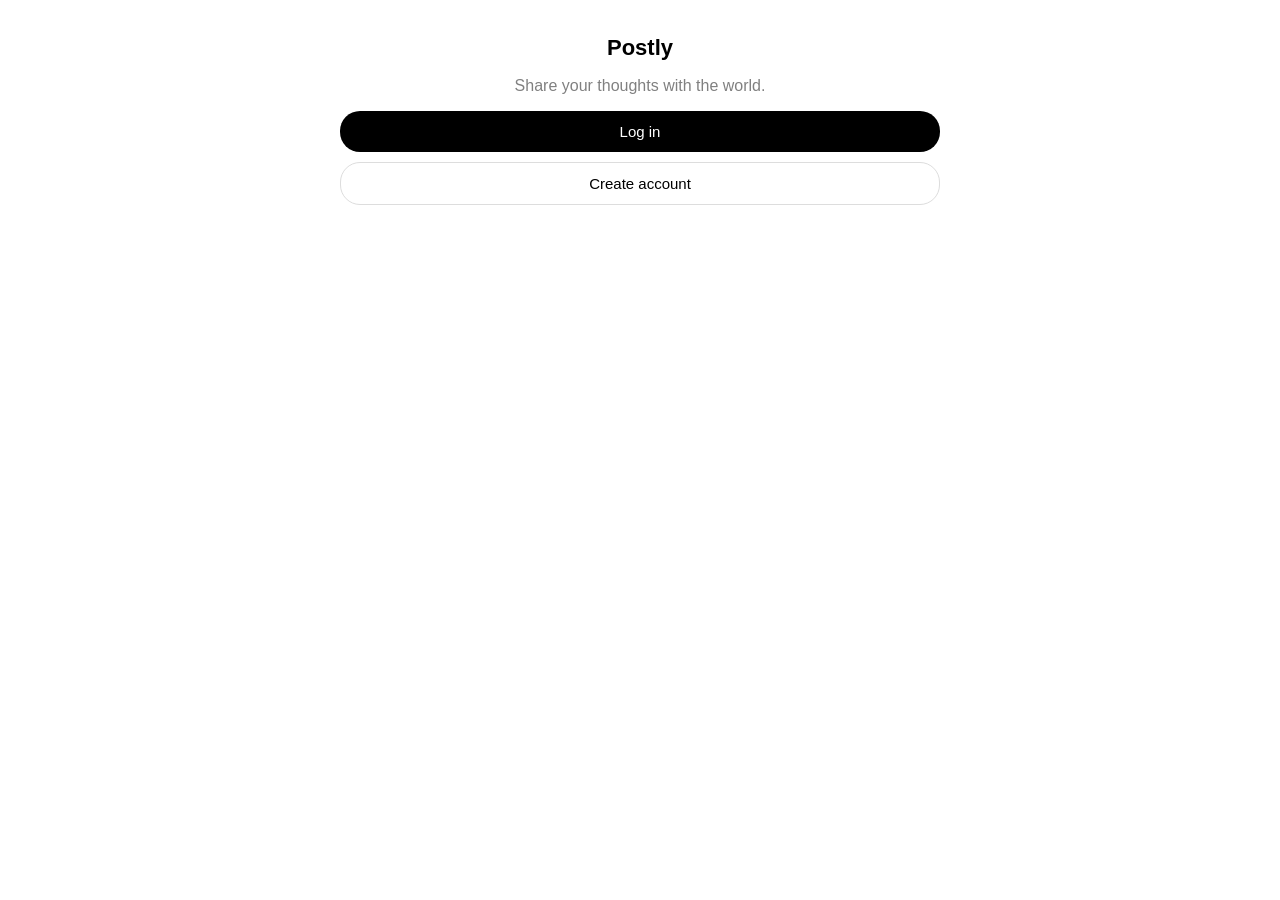
<file: BLOGGING SITE V2/frontend/index.html>
<!DOCTYPE html>
<html>
<head>
  <title>Postly</title>
  <link rel="stylesheet" href="css/style.css">
</head>
<body>
  <h1>Postly</h1>
  <p class="center gray">Share your thoughts with the world.</p>

  <div class="form">
    <a class="btn" href="login.html">Log in</a>
    <a class="btn outline" href="register.html">Create account</a>
  </div>
</body>
</html>
</file>
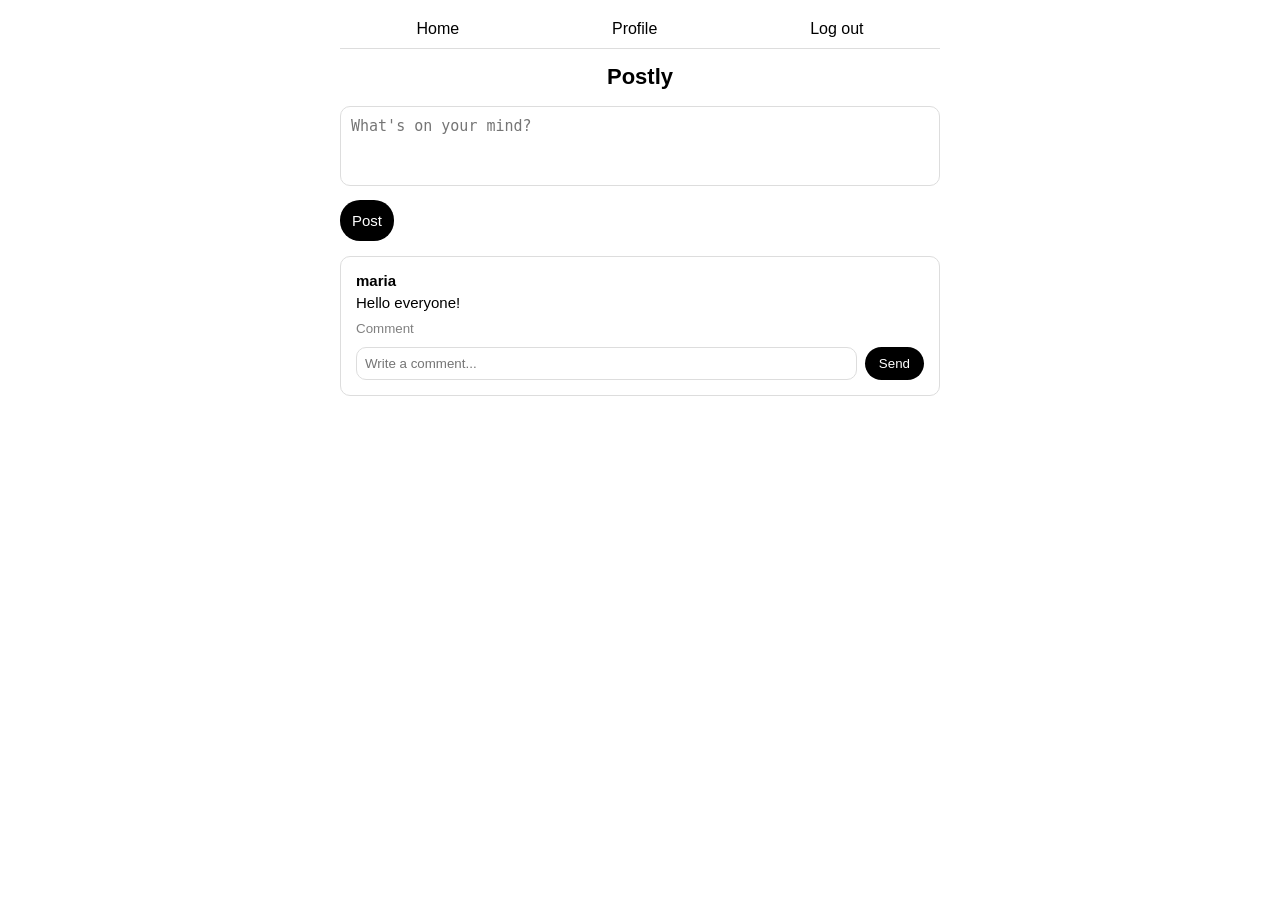
<file: BLOGGING SITE V2/frontend/dashboard.html>
<!DOCTYPE html>
<html>
<head>
  <title>Dashboard - Postly</title>
  <link rel="stylesheet" href="css/style.css">
</head>
<body>
  <div class="nav">
    <a href="dashboard.html">Home</a>
    <a href="profile.html">Profile</a>
    <a href="index.html">Log out</a>
  </div>

  <h1>Postly</h1>
  <p id="weather" class="center gray"></p>

  <div class="new-post">
    <textarea id="postInput" placeholder="What's on your mind?"></textarea>
    <button id="postBtn">Post</button>
  </div>

  <div id="feed"></div>

  <script src="js/posts.js"></script>
  <script src="js/dashboard.js"></script>
</body>
</html>
</file>
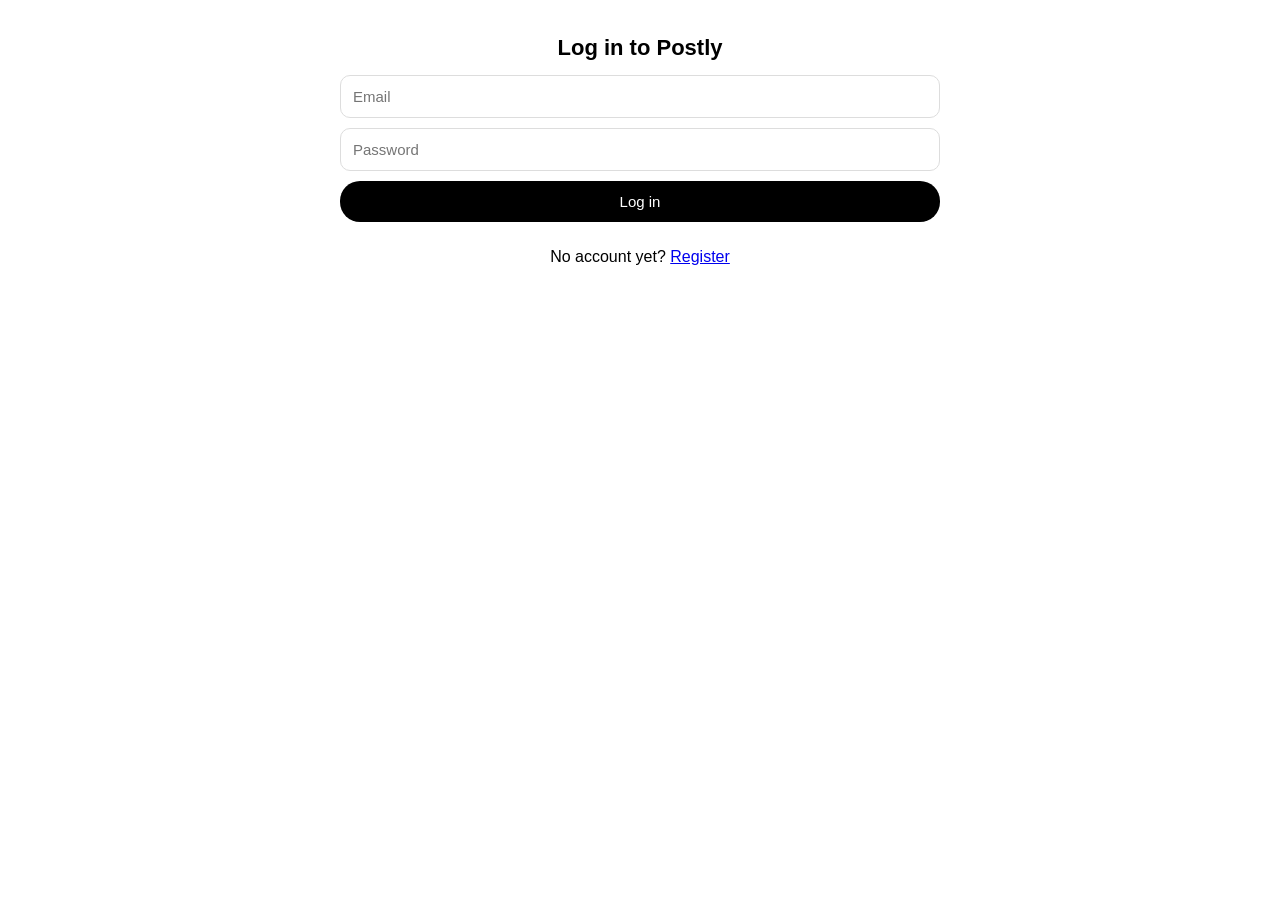
<file: BLOGGING SITE V2/frontend/login.html>
<!DOCTYPE html>
<html>
<head>
  <title>Log in - Postly</title>
  <link rel="stylesheet" href="css/style.css">
</head>
<body>
  <h1>Log in to Postly</h1>

  <div class="form">
    <input type="email" id="email" placeholder="Email">
    <input type="password" id="password" placeholder="Password">
    <button id="loginBtn">Log in</button>
    <p id="message"></p>
  </div>

  <p class="center">No account yet? <a href="register.html">Register</a></p>

  <script src="js/auth.js"></script>
</body>
</html>
</file>
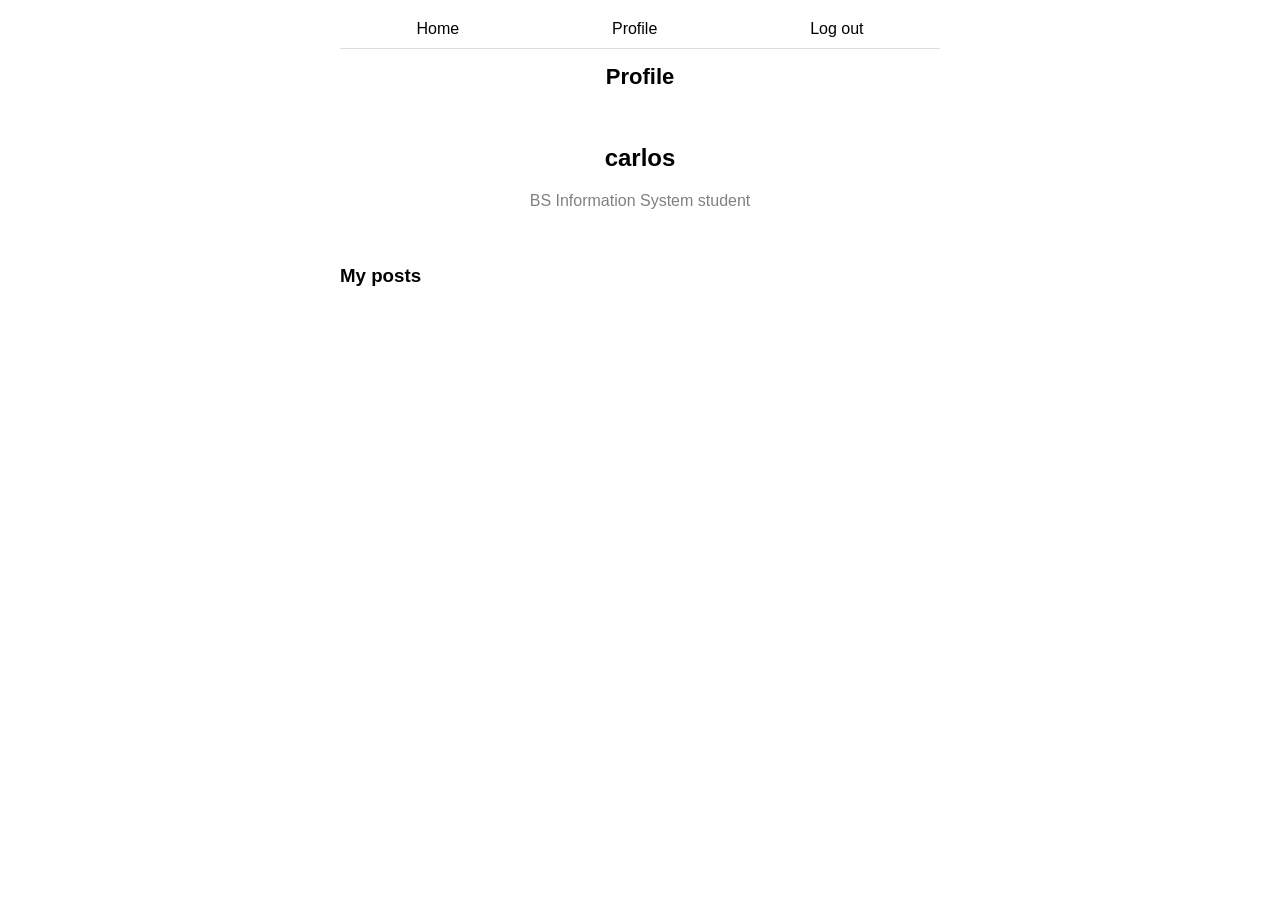
<file: BLOGGING SITE V2/frontend/profile.html>
<!DOCTYPE html>
<html>
<head>
  <title>Profile - Postly</title>
  <link rel="stylesheet" href="css/style.css">
</head>
<body>
  <div class="nav">
    <a href="dashboard.html">Home</a>
    <a href="profile.html">Profile</a>
    <a href="index.html">Log out</a>
  </div>

  <h1>Profile</h1>

  <div class="profile">
    <h2>carlos</h2>
    <p class="gray">BS Information System student</p>
  </div>

  <h3>My posts</h3>
  <div id="feed"></div>

  <script src="js/posts.js"></script>
  <script src="js/profile.js"></script>
</body>
</html>
</file>
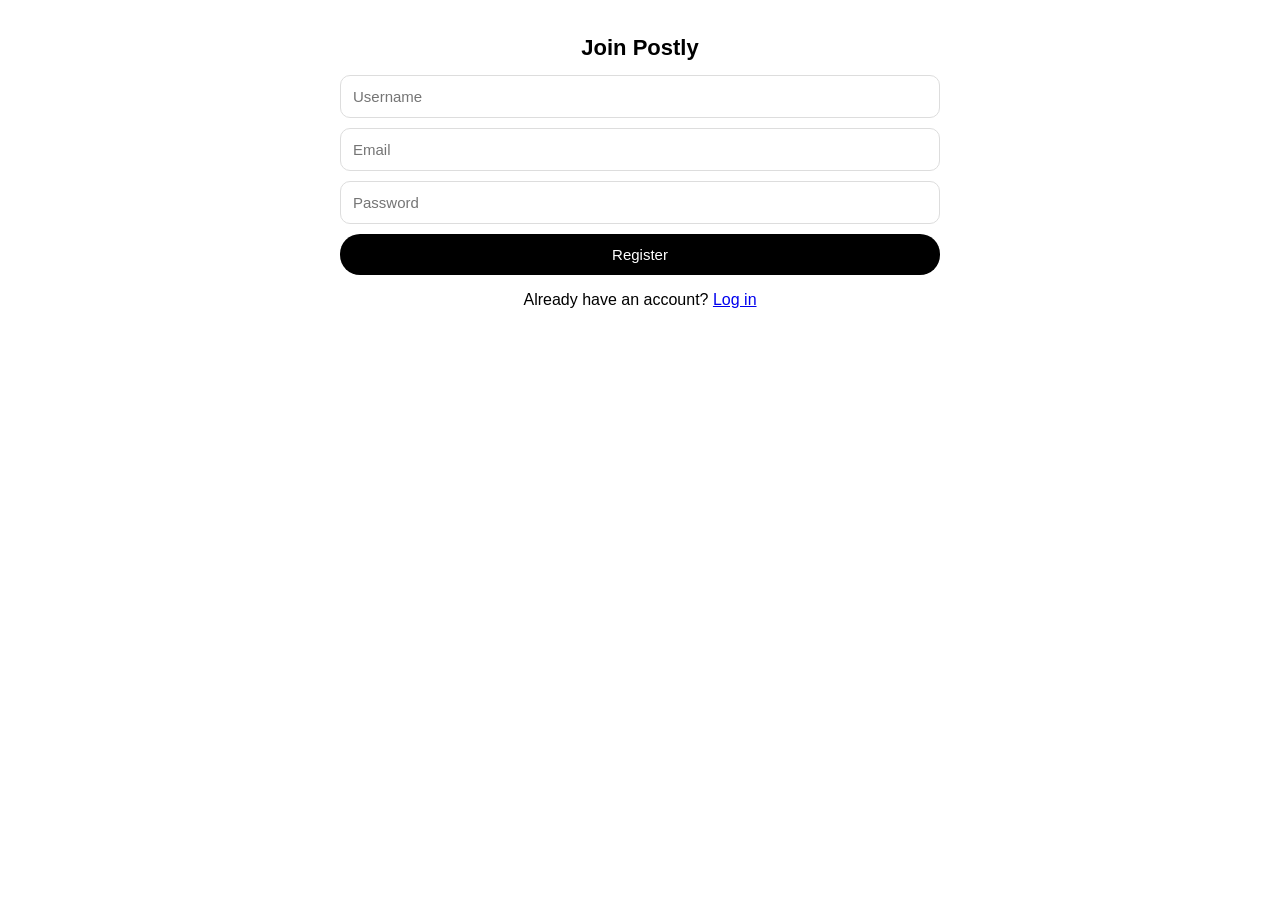
<file: BLOGGING SITE V2/frontend/register.html>
<!DOCTYPE html>
<html>
<head>
  <title>Register - Postly</title>
  <link rel="stylesheet" href="css/style.css">
</head>
<body>
  <h1>Join Postly</h1>

<form id="registerForm" class="form">
  <input type="text" id="name" placeholder="Username" required />
  <input type="email" id="email" placeholder="Email" required />
  <input type="password" id="password" placeholder="Password" required />
  <button type="submit">Register</button>
</form>

<p class="center">Already have an account? <a href="login.html">Log in</a></p>

<script src="js/register.js"></script>
</body>
</html>
</file>
<file: BLOGGING SITE V2/frontend/css/style.css>
body {
  font-family: Arial, sans-serif;
  background-color: white;
  max-width: 600px;
  margin: 0 auto;
  padding: 20px;
}

h1 {
  text-align: center;
  font-size: 22px;
}

.center {
  text-align: center;
}

.gray {
  color: gray;
}

.hidden {
  display: none;
}

.nav {
  display: flex;
  justify-content: space-around;
  padding-bottom: 10px;
  border-bottom: 1px solid #ddd;
}

.nav a {
  color: black;
  text-decoration: none;
}

.nav a:hover {
  font-weight: bold;
}

.form {
  display: flex;
  flex-direction: column;
  gap: 10px;
}

.form input {
  padding: 12px;
  border: 1px solid #ddd;
  border-radius: 10px;
  font-size: 15px;
}

.form button,
.btn,
#postBtn {
  padding: 12px;
  background-color: black;
  color: white;
  border: none;
  border-radius: 20px;
  font-size: 15px;
  text-align: center;
  text-decoration: none;
  cursor: pointer;
}

.btn.outline {
  background-color: white;
  color: black;
  border: 1px solid #ddd;
}

#message {
  text-align: center;
  color: red;
  margin: 0;
}

.new-post {
  margin-bottom: 15px;
}

#postInput {
  width: 100%;
  height: 80px;
  padding: 10px;
  border: 1px solid #ddd;
  border-radius: 10px;
  font-size: 15px;
  box-sizing: border-box;
  resize: none;
}

#postBtn {
  margin-top: 10px;
}

.post {
  border: 1px solid #ddd;
  border-radius: 10px;
  padding: 15px;
  margin-bottom: 10px;
}

.post h3 {
  margin: 0 0 5px 0;
  font-size: 15px;
}

.post p {
  margin: 0;
  font-size: 15px;
}

.profile {
  text-align: center;
  padding: 20px 0;
}

.comment-btn {
  margin-top: 10px;
  background: none;
  border: none;
  color: gray;
  cursor: pointer;
  padding: 0;
}

.comment {
  margin-top: 8px;
  font-size: 14px;
}

.comment-form {
  display: flex;
  gap: 8px;
  margin-top: 10px;
}

.comment-form input {
  flex: 1;
  padding: 8px;
  border: 1px solid #ddd;
  border-radius: 10px;
}

.send-btn {
  padding: 8px 14px;
  background-color: black;
  color: white;
  border: none;
  border-radius: 20px;
  cursor: pointer;
}
</file>
